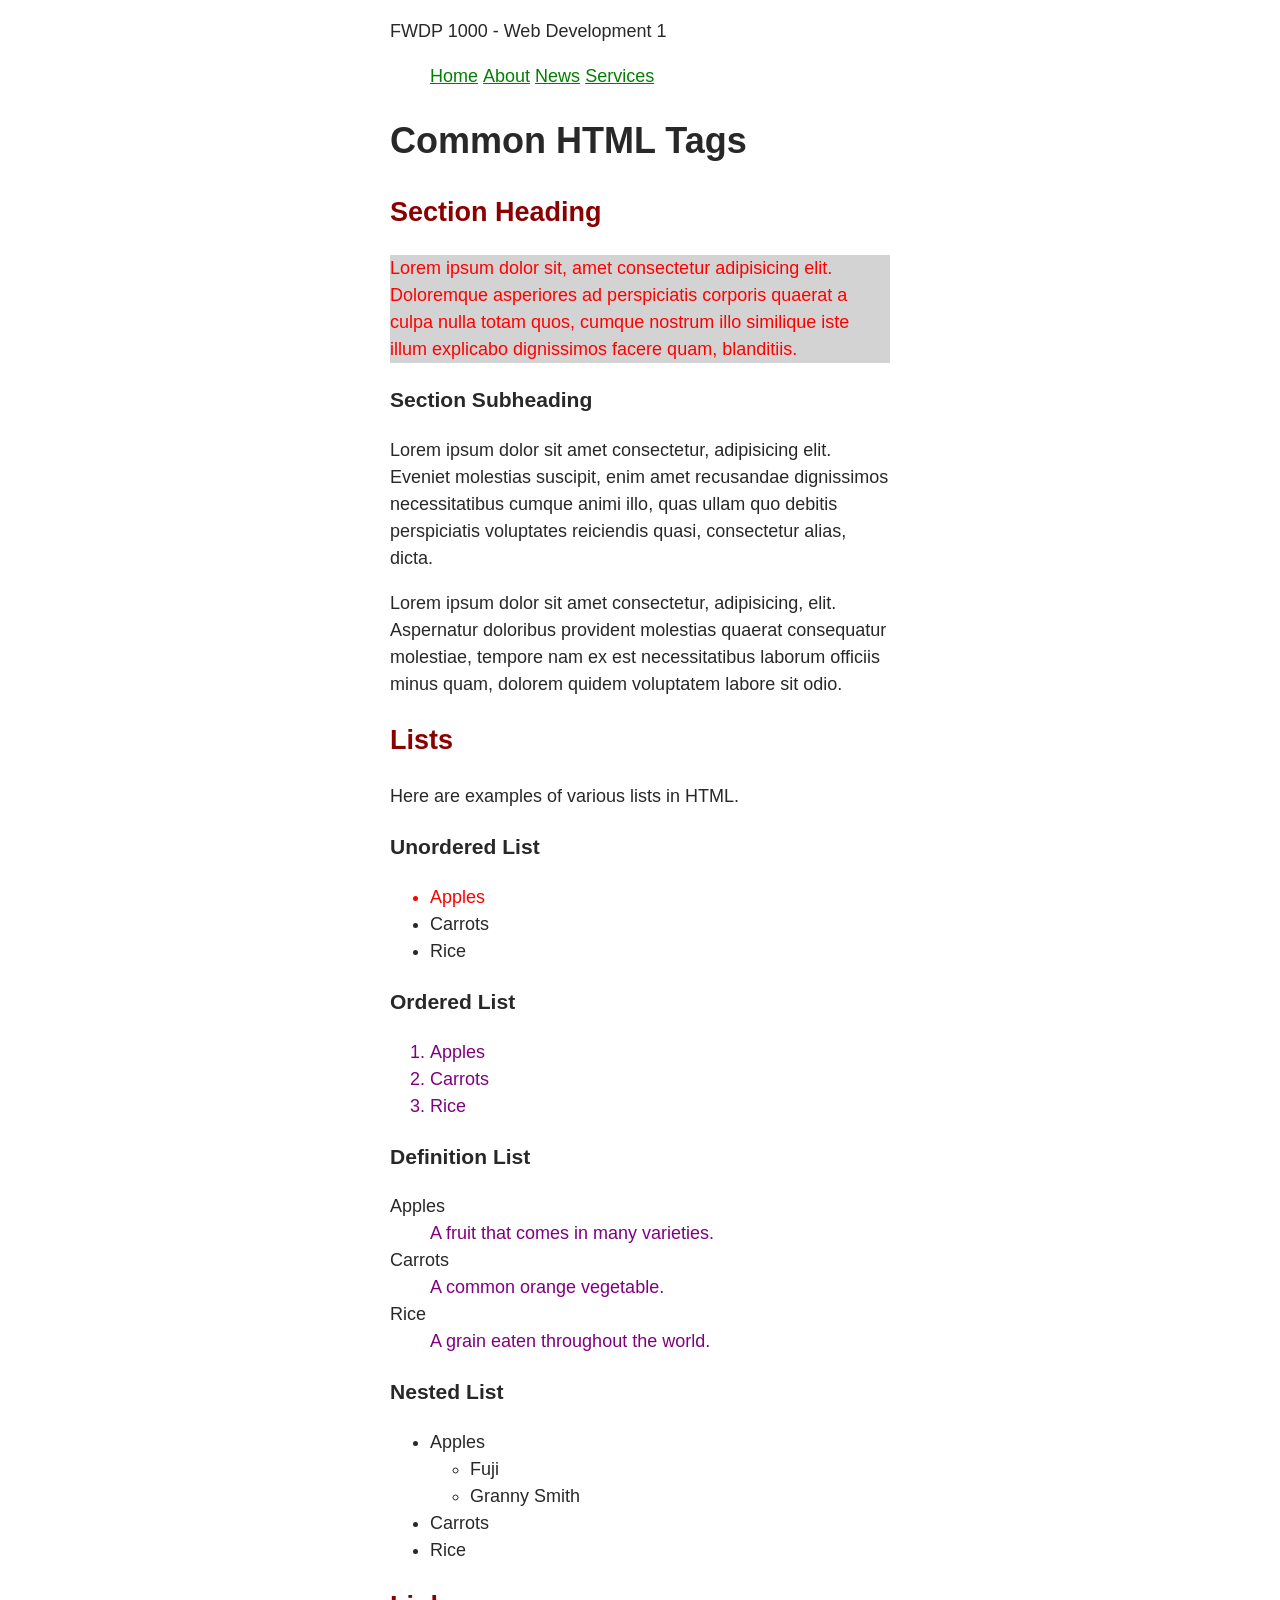
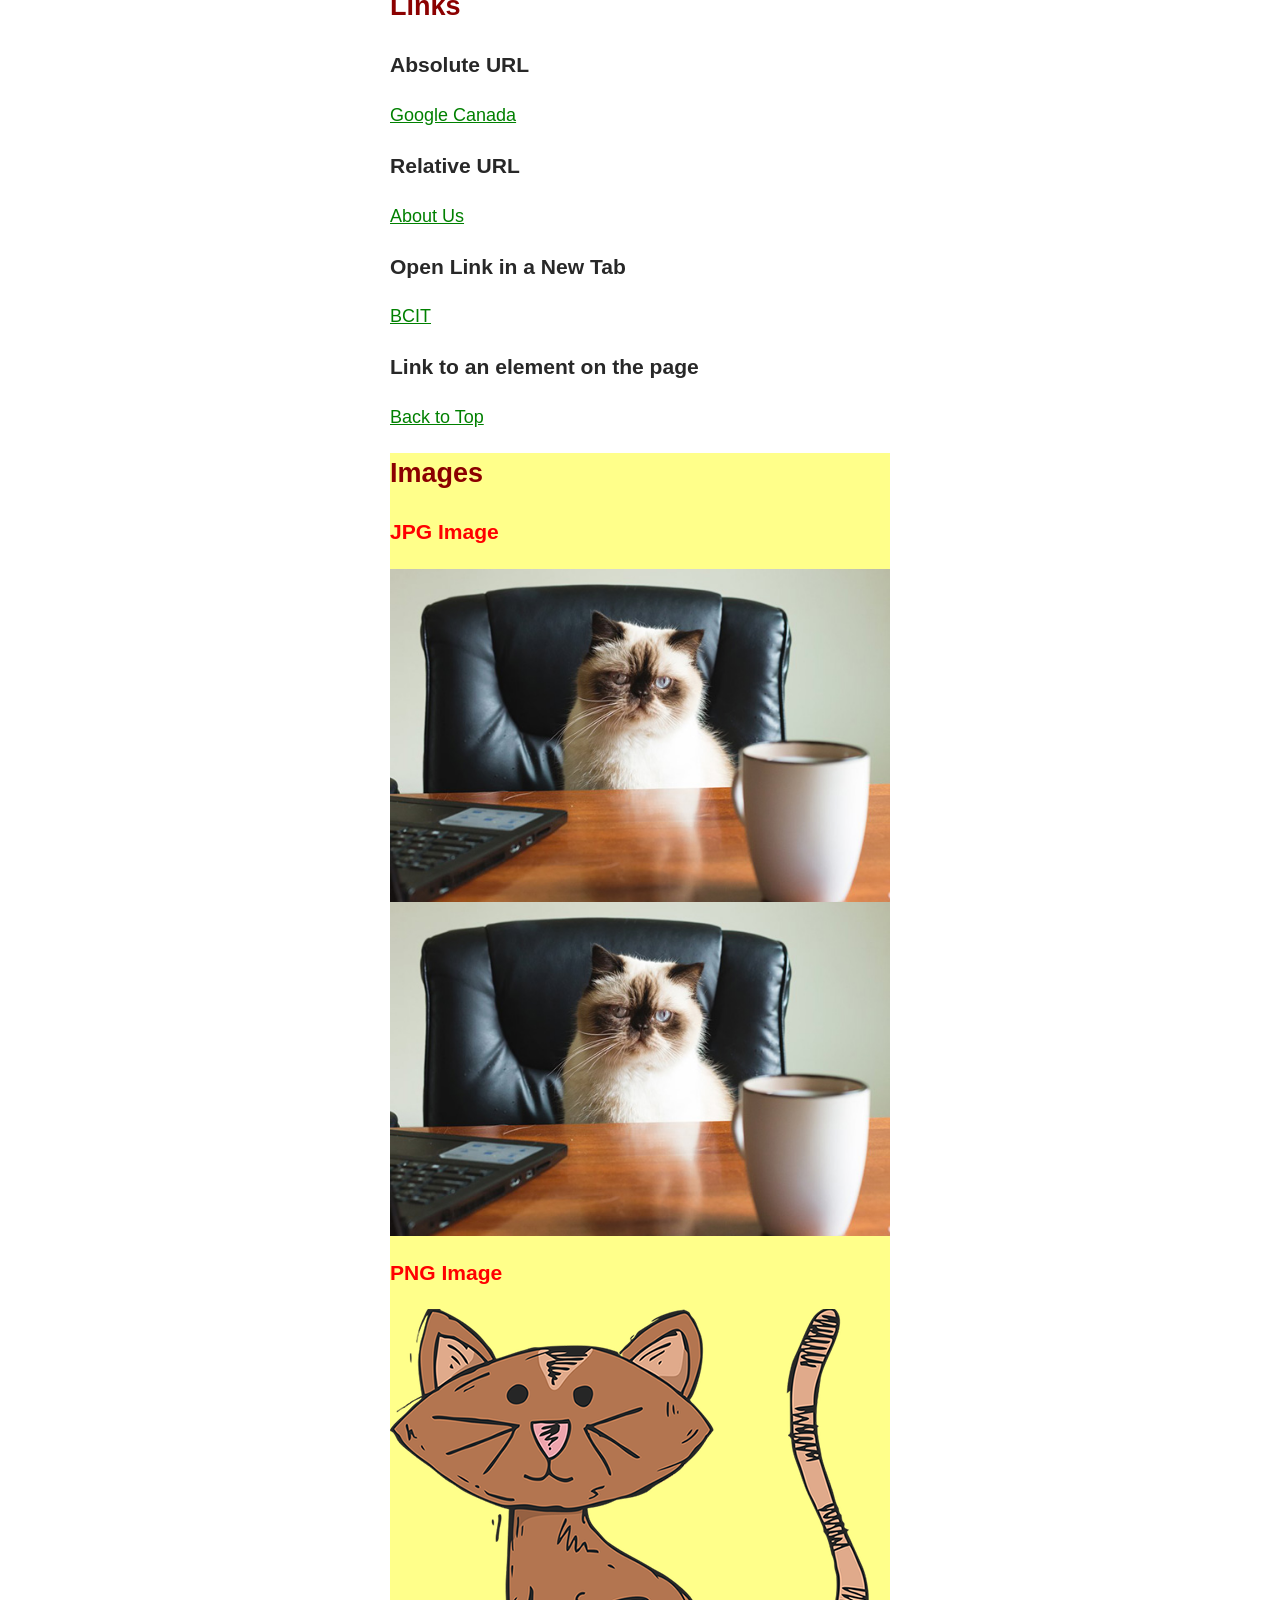
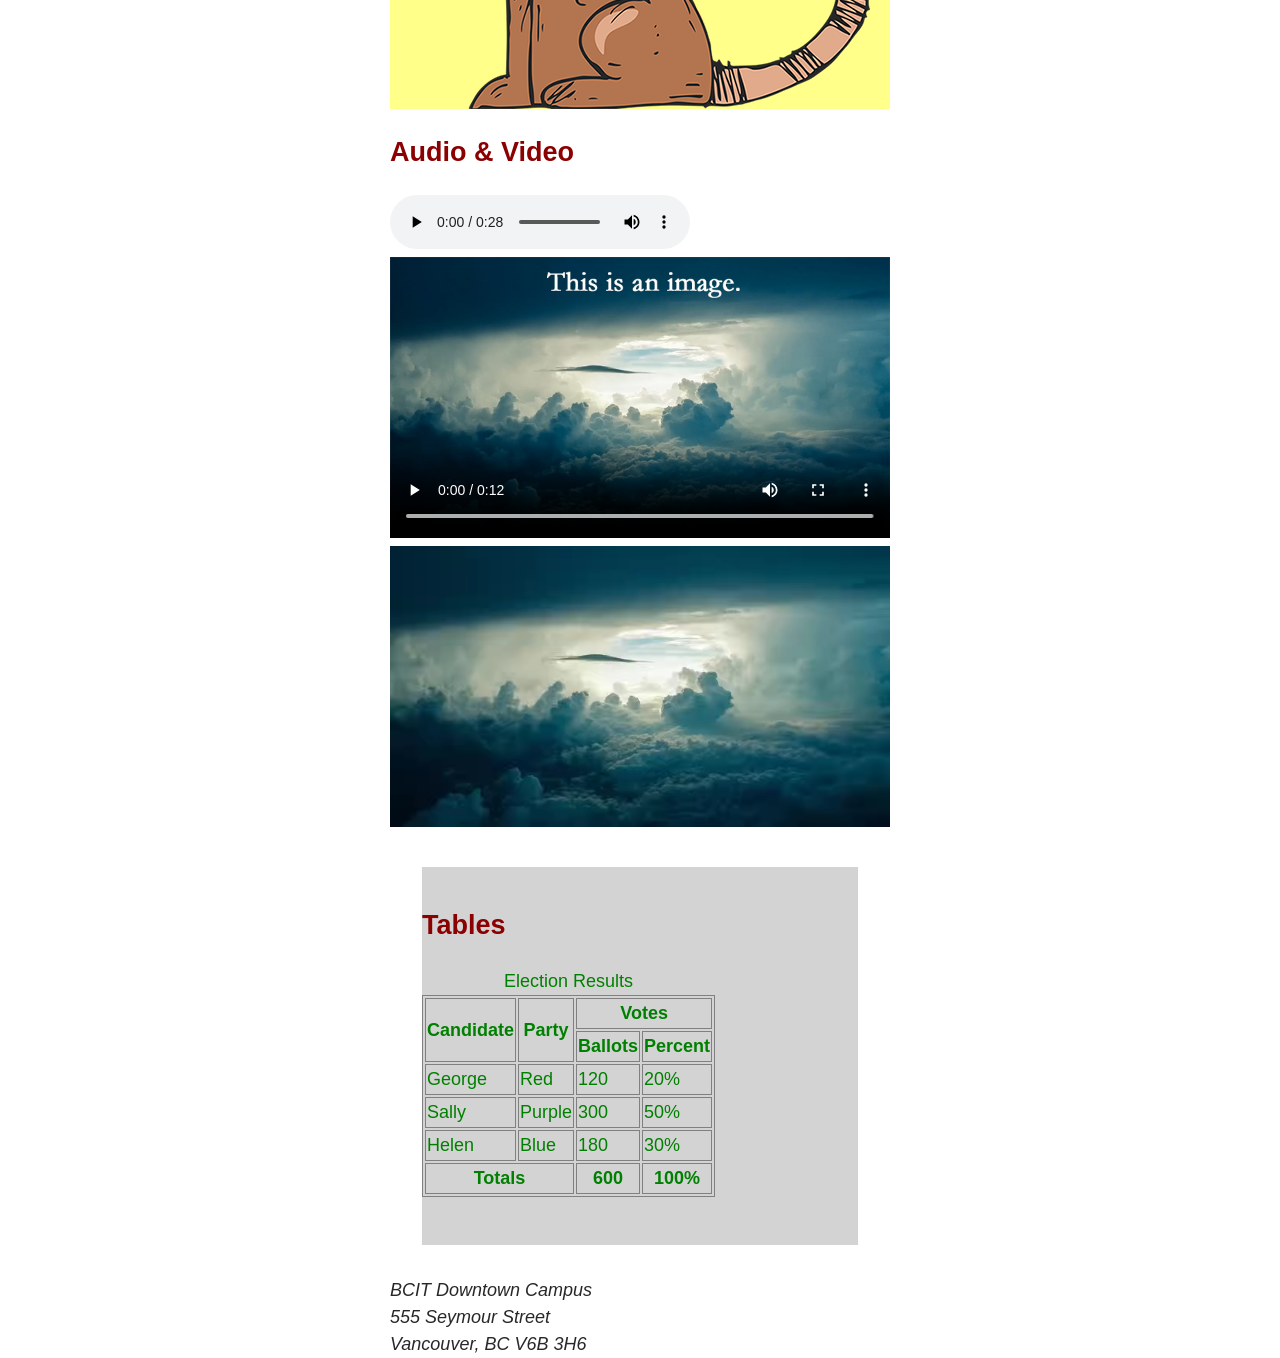
<file: index.html>
<!doctype html>
<html lang="en">
<head>
	<meta charset="utf-8">
	<title>Common HTML Tags</title>
	<style>
		table, th, td {
			border: 1px solid gray;
		}
	</style>
	<link rel="stylesheet" href="styles/normalize-fwd.css">
	<link rel="stylesheet" href="styles/styles.css">
</head>

<body id="top">
	
	<header>
		<p>FWDP 1000 - Web Development 1</p>
		<nav>
			<ul>
				<li><a href="index.html">Home</a></li>
				<li><a href="about-us.html">About</a></li>
				<li><a href="news.html">News</a></li>
				<li><a href="services.html">Services</a></li>
			</ul>
		</nav>
	</header>

	<main>
		<h1>Common HTML Tags</h1>
		
		<section>
			<h2>Section Heading</h2>
			<p class="warning bg-gray">Lorem ipsum dolor sit, amet consectetur adipisicing elit. Doloremque asperiores ad perspiciatis corporis quaerat a culpa nulla totam quos, cumque nostrum illo similique iste illum explicabo dignissimos facere quam, blanditiis.</p>

			<h3>Section Subheading</h3>
			<p>Lorem ipsum dolor sit amet consectetur, adipisicing elit. Eveniet molestias suscipit, enim amet recusandae dignissimos necessitatibus cumque animi illo, quas ullam quo debitis perspiciatis voluptates reiciendis quasi, consectetur alias, dicta.</p>

			<p>Lorem ipsum dolor sit amet consectetur, adipisicing, elit. Aspernatur doloribus provident molestias quaerat consequatur molestiae, tempore nam ex est necessitatibus laborum officiis minus quam, dolorem quidem voluptatem labore sit odio.</p>
		</section>

		<section>
			<h2>Lists</h2>
			<p>Here are examples of various lists in HTML.</p>

			<h3>Unordered List</h3>
			<ul>
				<li class="warning">Apples</li>
				<li>Carrots</li>
				<li>Rice</li>
			</ul>

			<h3>Ordered List</h3>
			<ol>
				<li>Apples</li>
				<li>Carrots</li>
				<li>Rice</li>
			</ol>

			<h3>Definition List</h3>
			<dl>
				<dt>Apples</dt>
				<dd>A fruit that comes in many varieties.</dd>

				<dt>Carrots</dt>
				<dd>A common orange vegetable.</dd>

				<dt>Rice</dt>
				<dd>A grain eaten throughout the world.</dd>
			</dl>

			<h3>Nested List</h3>
			<ul>
				<li>Apples
					<ul>
						<li>Fuji</li>
						<li>Granny Smith</li>
					</ul>
				</li>
				<li>Carrots</li>
				<li>Rice</li>
			</ul>
		</section>

		<section>
			<h2>Links</h2>

			<h3>Absolute URL</h3>	
			<p><a href="http://google.ca">Google Canada</a></p>

			<h3>Relative URL</h3>
			<p><a href="about-us.html">About Us</a></p>

			<h3>Open Link in a New Tab</h3>
			<p><a href="https://bcit.ca" target="_blank" rel="noopener noreferrer">BCIT</a></p>

			<h3>Link to an element on the page</h3>
			<p><a href="#top">Back to Top</a></p>
		</section>

		<section class="warning">
			<h2>Images</h2>

			<h3>JPG Image</h3>
			<img src="images/cat-photo.jpg" alt="A cat sitting at a desk">
			<img src="images/cat-photo.jpg" alt="A cat sitting at a desk">

			<h3>PNG Image</h3>
			<img src="images/cat-drawing.png" alt="A drawing of a cat">
		</section>

		<section>
			<h2>Audio & Video</h2>

			<audio controls>
				<source src="media/dialup-internet.mp3">
				Your browser does not support the audio element.
			</audio>

			<video width="720" controls poster="images/storm.jpg">
				<source src="media/storm.webm" type="video/webm">
				<source src="media/storm.mp4" type="video/mp4">
				Your browser does not support the video element.
			</video>

			<video autoplay muted loop playsinline >
				<source src="media/storm.webm" type="video/webm">
				<source src="media/storm.mp4" type="video/mp4">
				Your browser does not support the video element.
			</video>
		</section>

		<section class="section-table">
			<h2>Tables</h2>

			<table class="table-custom">
				<caption>Election Results</caption>
				<thead>
					<tr>
						<th rowspan="2">Candidate</th>
						<th rowspan="2">Party</th>
						<th colspan="2">Votes</th>
					</tr>
					<tr>
						<th>Ballots</th>
						<th>Percent</th>
					</tr>
				</thead>
				<tbody>
					<tr>
						<td>George</td>
						<td>Red</td>
						<td>120</td>
						<td>20%</td>
					</tr>
					<tr>
						<td>Sally</td>
						<td>Purple</td>
						<td>300</td>
						<td>50%</td>
					</tr>
					<tr>
						<td>Helen</td>
						<td>Blue</td>
						<td>180</td>
						<td>30%</td>
					</tr>
				</tbody>
				<tfoot>
					<tr>
						<th colspan="2">Totals</th>
						<th>600</th>
						<th>100%</th>
					</tr>
				</tfoot>
			</table>
		</section>
		
	</main>

	<footer>
		<address>
			BCIT Downtown Campus<br>
			555 Seymour Street<br>
			Vancouver, BC V6B 3H6<br>
		</address>
	</footer>

</body>
</html>
</file>
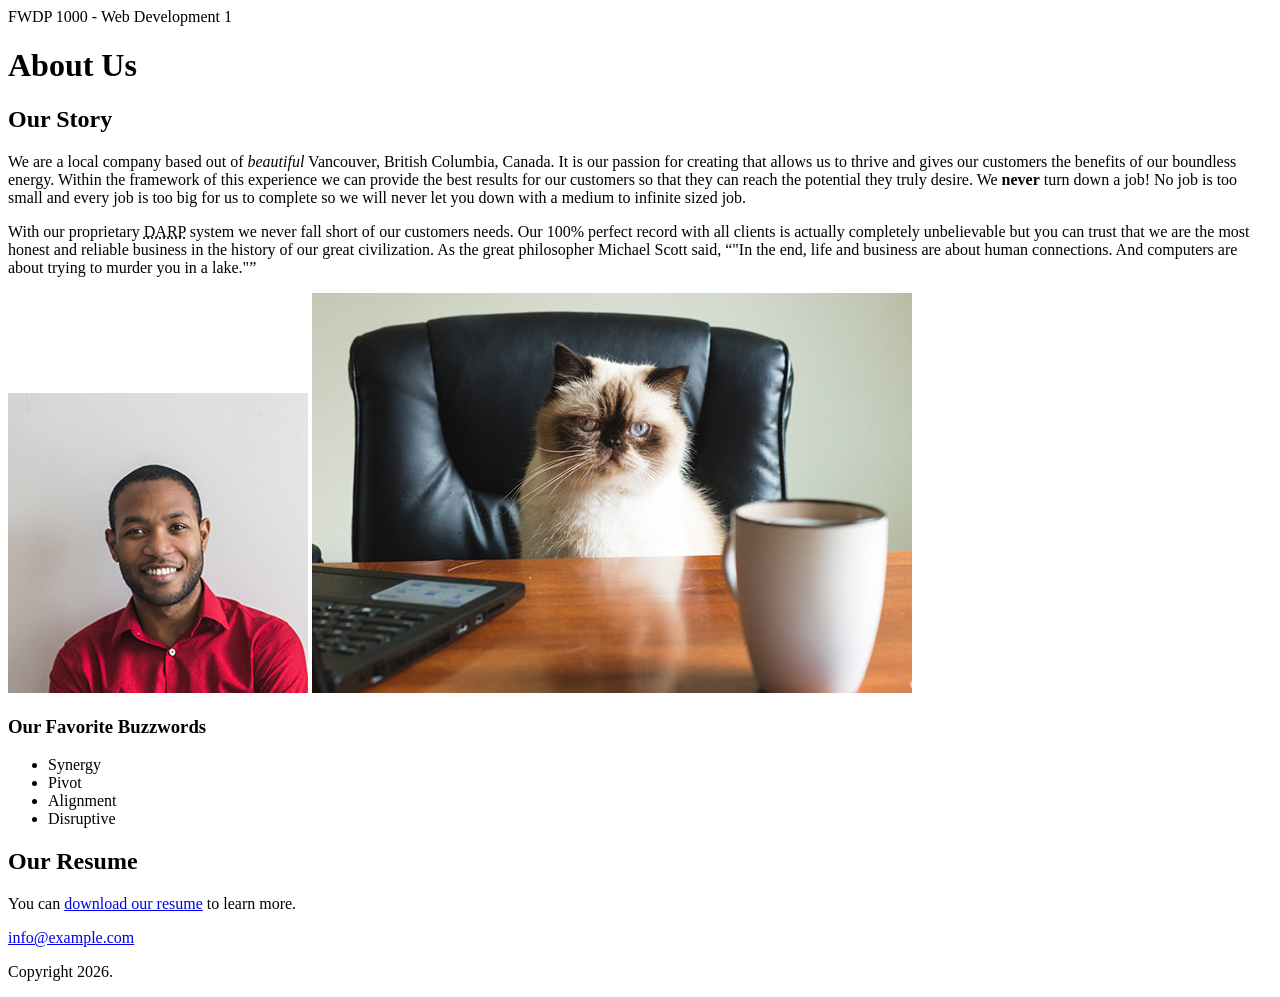
<file: about-us.html>
<!doctype html>
<html lang="en">

<head>
	<meta charset="utf-8">
	<title>About Us</title>
</head>

<body>

	<header>FWDP 1000 - Web Development 1</header>

	<main>
		<h1>About Us</h1>

		<section>
			<h2>Our Story</h2>
			<p>We are a local company based out of <em>beautiful</em> Vancouver, British Columbia, Canada. It is our
				passion for creating that allows us to thrive and gives our customers the benefits of our boundless
				energy. Within the framework of this experience we can provide the best results for our customers so
				that they can reach the potential they truly desire. We <strong>never</strong> turn down a job! No job
				is too small and every job is too big for us to complete so we will never let you down with a medium to
				infinite sized job.</p>

			<p>With our proprietary <abbr title="Digital Alignment Recovery Program">DARP</abbr> system we never fall
				short of our customers needs. Our 100% perfect record with all clients is actually completely
				unbelievable but you can trust that we are the most honest and reliable business in the history of our
				great civilization. As the great philosopher Michael Scott said, <q
				   cite="https://www.imdb.com/title/tt1031459/characters/nm0136797">"In the end, life and business are
					about human connections. And computers are about trying to murder you in a lake."</q></p>

			<div class="team">
				<img src="images/customer1.jpg" alt="A photo of a man" class="team-member-1">
				<img src="images/cat-photo.jpg" alt="A photo of a cat at a desk" class="team-member-2">
			</div>

			<h3>Our Favorite Buzzwords</h3>

			<ul>
				<li>Synergy</li>
				<li>Pivot</li>
				<li>Alignment</li>
				<li>Disruptive</li>
			</ul>
		</section>

		<section>
			<h2>Our Resume</h2>
			<p>You can <a href="media/resume.pdf">download our resume</a> to learn more.</p>
		</section>

	</main>

	<footer>
		<a href="mailto:info@example.com">info@example.com</a>
		<p>Copyright 2026.</p>
	</footer>

</body>

</html>
</file>
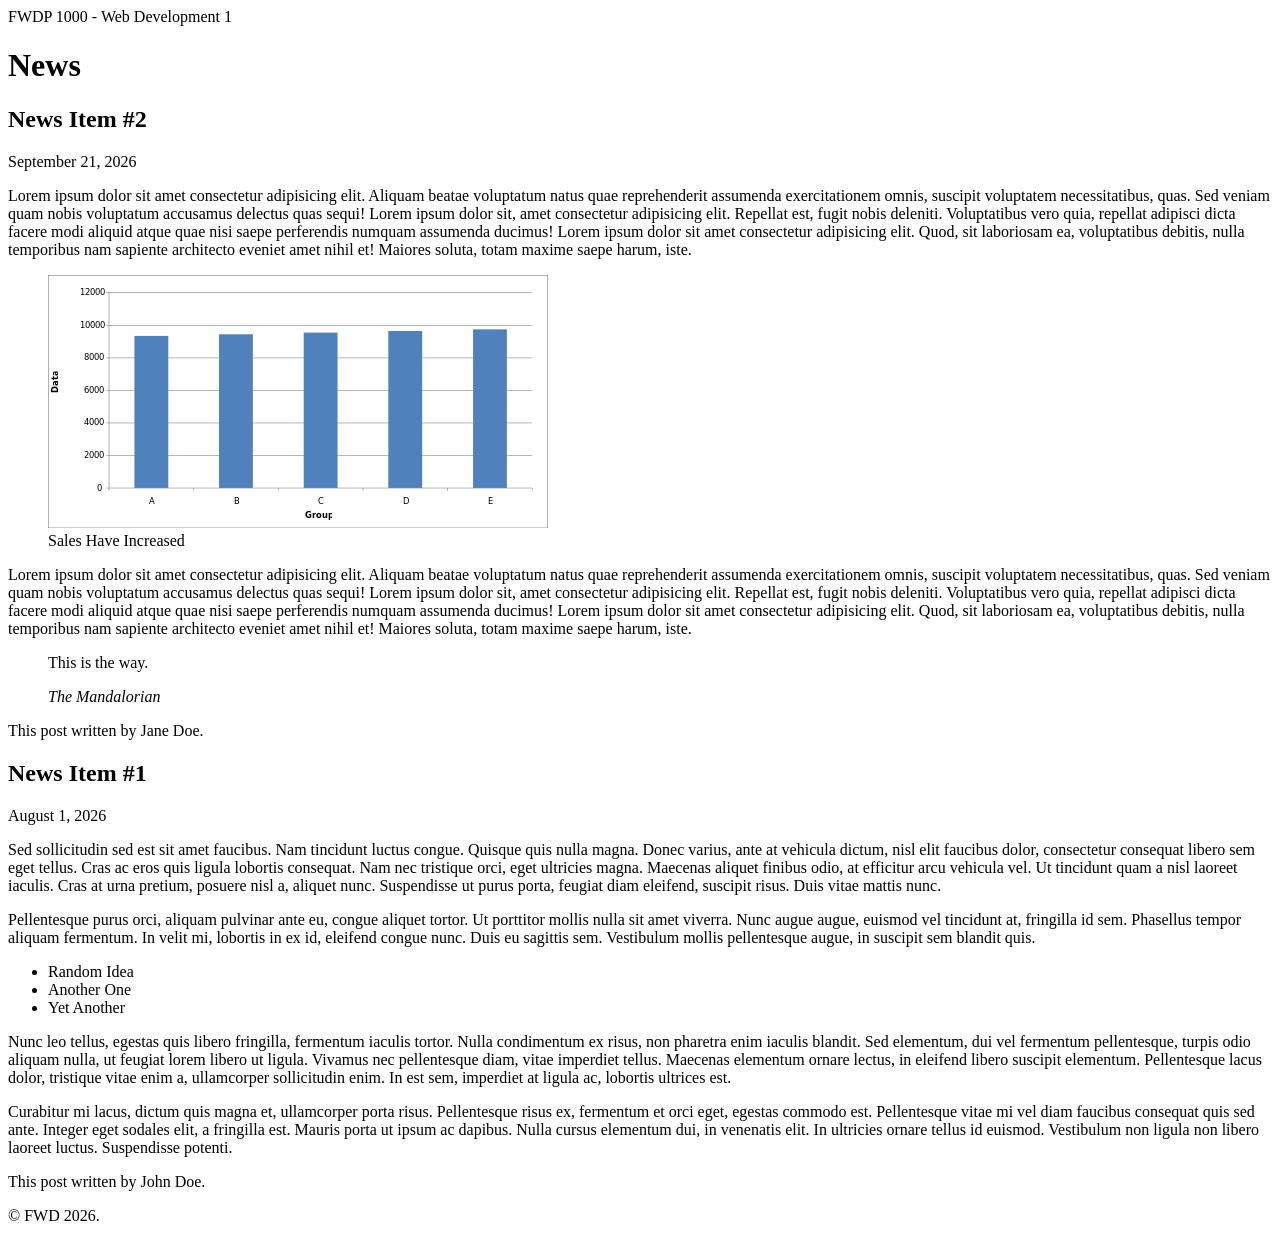
<file: news.html>
<!doctype html>
<html lang="en">
<head>
	<meta charset="utf-8">
	<title>News</title>
</head>

<body>

	<header>FWDP 1000 - Web Development 1</header>

	<main>

		<h1>News</h1>

		<article>

			<header>
				<h2>News Item #2</h2>
				<time datetime="2026-09-21">September 21, 2026</time>
			</header>

			<section>
				<p>Lorem ipsum dolor sit amet consectetur adipisicing elit. Aliquam beatae voluptatum natus quae
					reprehenderit assumenda exercitationem omnis, suscipit voluptatem necessitatibus, quas. Sed veniam
					quam nobis voluptatum accusamus delectus quas sequi! Lorem ipsum dolor sit, amet consectetur
					adipisicing elit. Repellat est, fugit nobis deleniti. Voluptatibus vero quia, repellat adipisci
					dicta facere modi aliquid atque quae nisi saepe perferendis numquam assumenda ducimus! Lorem ipsum
					dolor sit amet consectetur adipisicing elit. Quod, sit laboriosam ea, voluptatibus debitis, nulla
					temporibus nam sapiente architecto eveniet amet nihil et! Maiores soluta, totam maxime saepe harum,
					iste.</p>

				<figure>
					<img src="images/graph.png" alt="A bar graph showing sales">
					<figcaption>Sales Have Increased</figcaption>
				</figure>

				<p>Lorem ipsum dolor sit amet consectetur adipisicing elit. Aliquam beatae voluptatum natus quae
					reprehenderit assumenda exercitationem omnis, suscipit voluptatem necessitatibus, quas. Sed veniam
					quam nobis voluptatum accusamus delectus quas sequi! Lorem ipsum dolor sit, amet consectetur
					adipisicing elit. Repellat est, fugit nobis deleniti. Voluptatibus vero quia, repellat adipisci
					dicta facere modi aliquid atque quae nisi saepe perferendis numquam assumenda ducimus! Lorem ipsum
					dolor sit amet consectetur adipisicing elit. Quod, sit laboriosam ea, voluptatibus debitis, nulla
					temporibus nam sapiente architecto eveniet amet nihil et! Maiores soluta, totam maxime saepe harum,
					iste.</p>

				<blockquote>
					<p>This is the way.</p>
					<cite>The Mandalorian</cite>
				</blockquote>

			</section>

			<footer>
				<p>This post written by Jane Doe.</p>
			</footer>

		</article>


		<article>

			<header>
				<h2>News Item #1</h2>
				<time datetime="2026-08-01">August 1, 2026</time>
			</header>

			<section>
				<p>Sed sollicitudin sed est sit amet faucibus. Nam tincidunt luctus congue. Quisque quis nulla magna.
					Donec varius, ante at vehicula dictum, nisl elit faucibus dolor, consectetur consequat libero sem
					eget tellus. Cras ac eros quis ligula lobortis consequat. Nam nec tristique orci, eget ultricies
					magna. Maecenas aliquet finibus odio, at efficitur arcu vehicula vel. Ut tincidunt quam a nisl
					laoreet iaculis. Cras at urna pretium, posuere nisl a, aliquet nunc. Suspendisse ut purus porta,
					feugiat diam eleifend, suscipit risus. Duis vitae mattis nunc.</p>

				<p>Pellentesque purus orci, aliquam pulvinar ante eu, congue aliquet tortor. Ut porttitor mollis nulla
					sit amet viverra. Nunc augue augue, euismod vel tincidunt at, fringilla id sem. Phasellus tempor
					aliquam fermentum. In velit mi, lobortis in ex id, eleifend congue nunc. Duis eu sagittis sem.
					Vestibulum mollis pellentesque augue, in suscipit sem blandit quis.</p>

				<aside>
					<ul>
						<li>Random Idea</li>
						<li>Another One</li>
						<li>Yet Another</li>
					</ul>
				</aside>

				<p>Nunc leo tellus, egestas quis libero fringilla, fermentum iaculis tortor. Nulla condimentum ex risus,
					non pharetra enim iaculis blandit. Sed elementum, dui vel fermentum pellentesque, turpis odio
					aliquam nulla, ut feugiat lorem libero ut ligula. Vivamus nec pellentesque diam, vitae imperdiet
					tellus. Maecenas elementum ornare lectus, in eleifend libero suscipit elementum. Pellentesque lacus
					dolor, tristique vitae enim a, ullamcorper sollicitudin enim. In est sem, imperdiet at ligula ac,
					lobortis ultrices est.</p>

				<p>Curabitur mi lacus, dictum quis magna et, ullamcorper porta risus. Pellentesque risus ex, fermentum
					et orci eget, egestas commodo est. Pellentesque vitae mi vel diam faucibus consequat quis sed ante.
					Integer eget sodales elit, a fringilla est. Mauris porta ut ipsum ac dapibus. Nulla cursus elementum
					dui, in venenatis elit. In ultricies ornare tellus id euismod. Vestibulum non ligula non libero
					laoreet luctus. Suspendisse potenti.</p>

			</section>

			<footer>
				<p>This post written by John Doe.</p>
			</footer>

		</article>

	</main>

	<footer>
		<p>&copy; FWD 2026.</p>
	</footer>

</body>
</html>
</file>
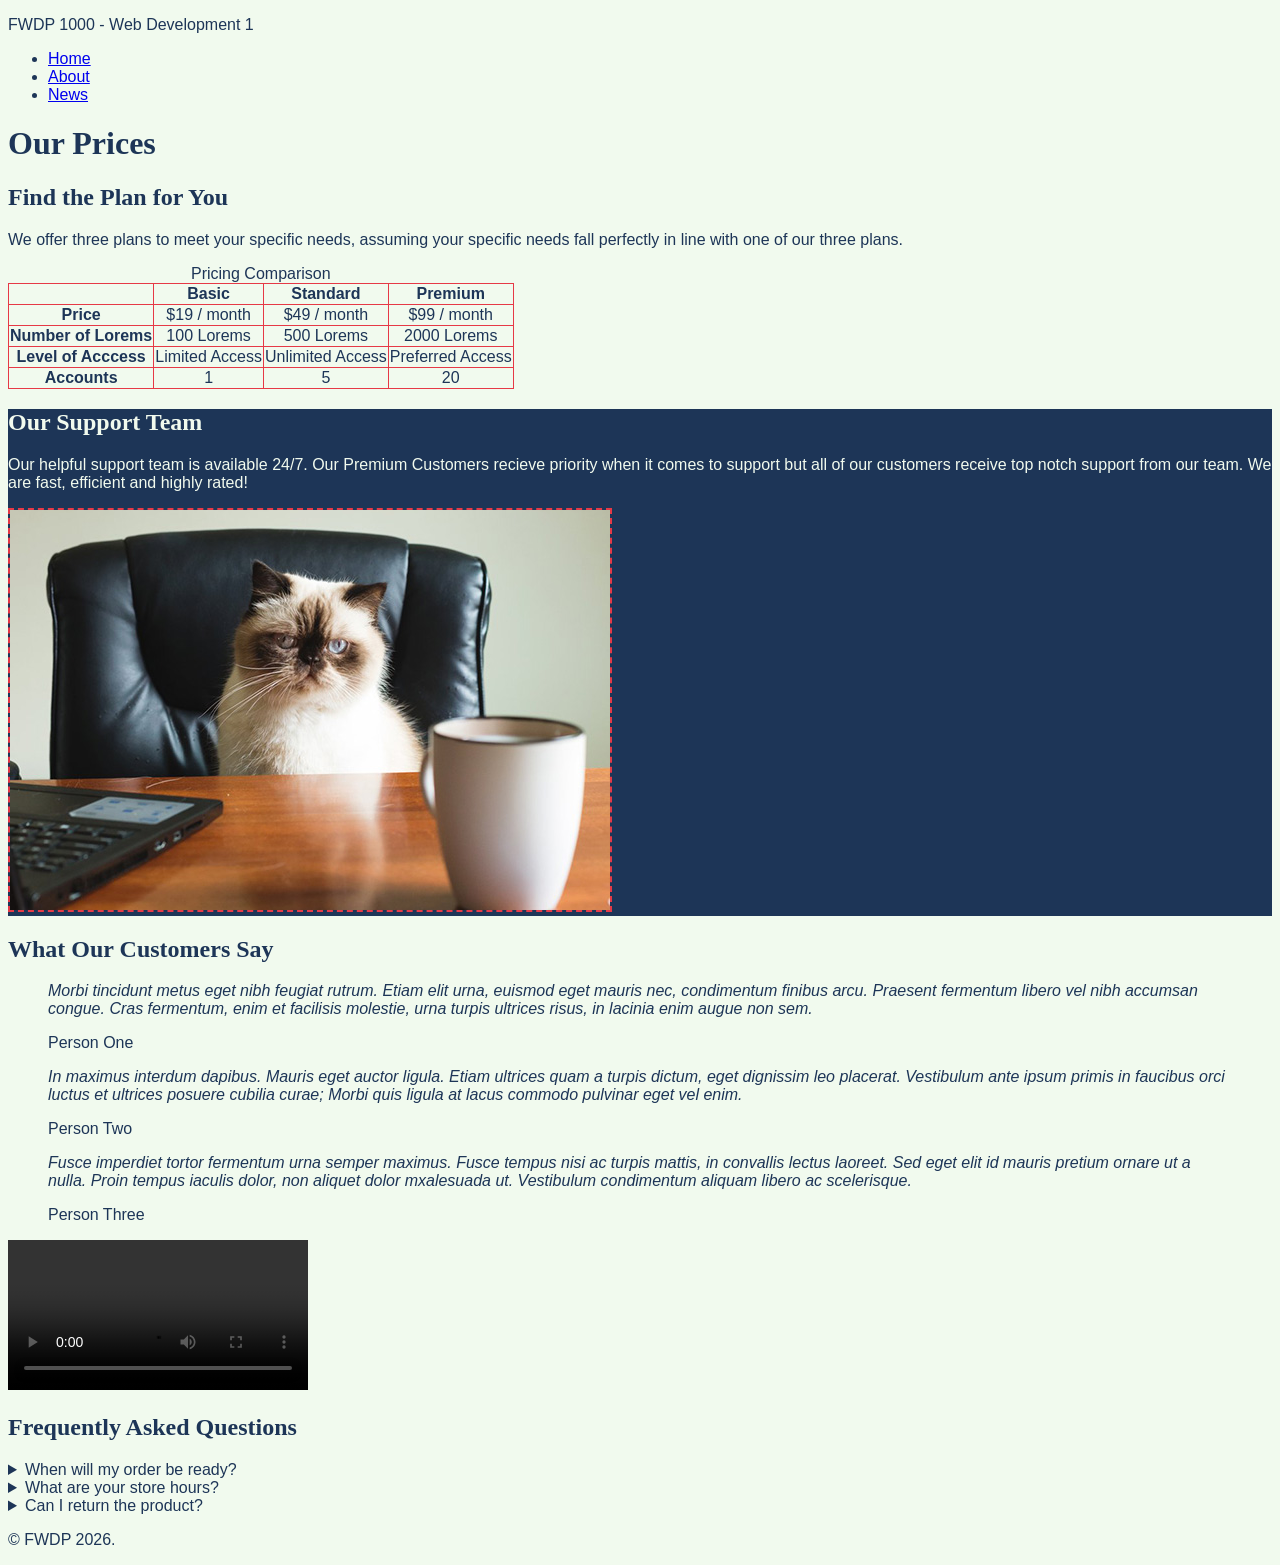
<file: pricing.html>
<!doctype html>
<html lang="en">
<head>
	<meta charset="utf-8">
	<title>Pricing</title>
	<link rel="stylesheet" href="styles/pricing.css">
</head>

<body>

	<header>
		<p>FWDP 1000 - Web Development 1</p>

		<!-- Add navigation to the three other pages here -->
		<nav>
			<ul>
				<li><a href="index.html">Home</a></li>
				<li><a href="about-us.html">About</a></li>
				<li><a href="news.html">News</a></li>
			</ul>
		</nav>
	</header>

	<main>

		<h1>Our Prices</h1>

		<section>
			<h2>Find the Plan for You</h2>

			<p>We offer three plans to meet your specific needs, assuming your specific needs fall perfectly in line with one of our three plans.</p>

			<table>
				<caption>Pricing Comparison</caption>
				<tr>
					<th></th>
					<th>Basic</th>
					<th>Standard</th>
					<th>Premium</th>
				</tr>
				<tr>
					<th>Price</th>
					<td>$19 / month</td>
					<td>$49 / month</td>
					<td>$99 / month</td>
				</tr>
				<tr>
					<th>Number of Lorems</th>
					<td>100 Lorems</td>
					<td>500 Lorems</td>
					<td>2000 Lorems</td>
				</tr>
				<tr>
					<th>Level of Acccess</th>
					<td>Limited Access</td>
					<td>Unlimited Access</td>
					<td>Preferred Access</td>
				</tr>
				<tr>
					<th>Accounts</th>
					<td>1</td>
					<td>5</td>
					<td>20</td>
				</tr>
			</table>
		</section>

		<section class="section-two">
			<h2>Our Support Team</h2>

			<p>Our helpful support team is available 24/7. Our Premium Customers recieve priority when it comes to support but all of our customers receive top notch support from our team. We are fast, efficient and highly rated!</p>
			
			<!-- Add an image here -->
			<img src="images/cat-photo.jpg" alt="A photo of a cat">
		</section>

		<section>
			<h2>What Our Customers Say</h2>

			<blockquote>
				<p>Morbi tincidunt metus eget nibh feugiat rutrum. Etiam elit urna, euismod eget mauris nec, condimentum finibus arcu. Praesent fermentum libero vel nibh accumsan congue. Cras fermentum, enim et facilisis molestie, urna turpis ultrices risus, in lacinia enim augue non sem.</p>
				<cite>Person One</cite>
			</blockquote>

			<blockquote>
				<p>In maximus interdum dapibus. Mauris eget auctor ligula. Etiam ultrices quam a turpis dictum, eget dignissim leo placerat. Vestibulum ante ipsum primis in faucibus orci luctus et ultrices posuere cubilia curae; Morbi quis ligula at lacus commodo pulvinar eget vel enim.</p>
				<cite>Person Two</cite>
			</blockquote>

			<blockquote>
				<p>Fusce imperdiet tortor fermentum urna semper maximus. Fusce tempus nisi ac turpis mattis, in convallis lectus laoreet. Sed eget elit id mauris pretium ornare ut a nulla. Proin tempus iaculis dolor, non aliquet dolor mxalesuada ut. Vestibulum condimentum aliquam libero ac scelerisque.</p>
				<cite>Person Three</cite>
			</blockquote>

			<!-- Add a video here -->
			<video controls>
				<source src="media/storm.mp4">
			</video>
		</section>

		<section>
			<h2>Frequently Asked Questions</h2>
			<!-- Add markup below to show/hide the answers to the questions -->
			
			<details>
				<summary>When will my order be ready?</summary>
				<p>Lorem ipsum dolor sit amet, consectetur adipiscing elit. Donec placerat, est in elementum molestie, ex enim eleifend lectus, in porta ex odio vitae libero. Maecenas sit amet elit ut quam suscipit pulvinar. Pellentesque congue imperdiet augue ut laoreet. Mauris imperdiet lacinia erat at luctus.</p>
			</details>

			<details>
				<summary>What are your store hours?</summary>
				<p>Vestibulum vel sapien sed est aliquam aliquam nec a felis. Nulla tempor ultrices mi ac congue. Morbi sed eros dignissim, sagittis sapien ac, finibus turpis. Curabitur condimentum, urna sit amet mattis faucibus, sem leo viverra orci, ac scelerisque nibh justo at magna.</p>
			</details>

			<details>
				<summary>Can I return the product?</summary>
				<p>Orci varius natoque penatibus et magnis dis parturient montes, nascetur ridiculus mus. Mauris congue, risus congue porttitor dignissim, arcu purus imperdiet massa, sit amet convallis lorem leo sit amet lorem. Cras volutpat lobortis orci, quis efficitur augue fermentum nec. Vivamus non cursus magna.</p>
			</details>
		</section>

	</main>

	<footer>
		<p>&copy; FWDP 2026.</p>
	</footer>

</body>
</html>
</file>
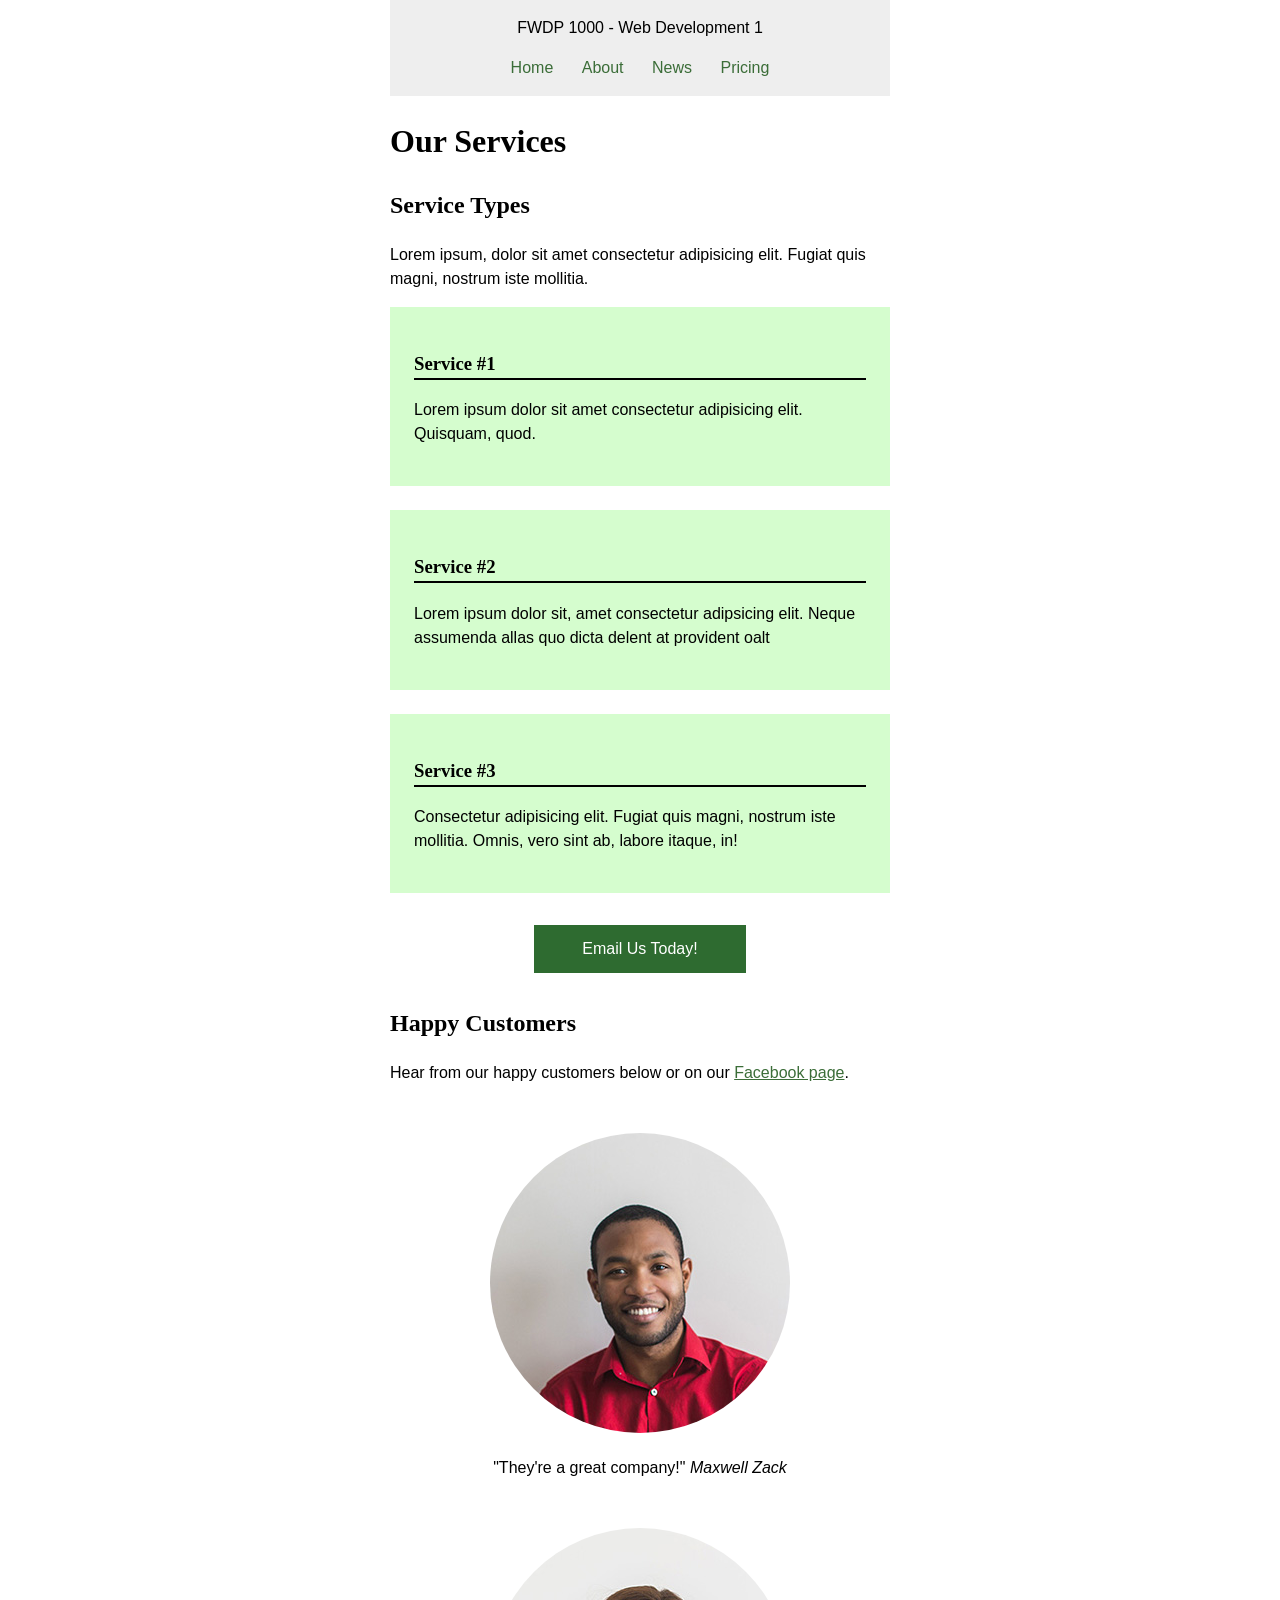
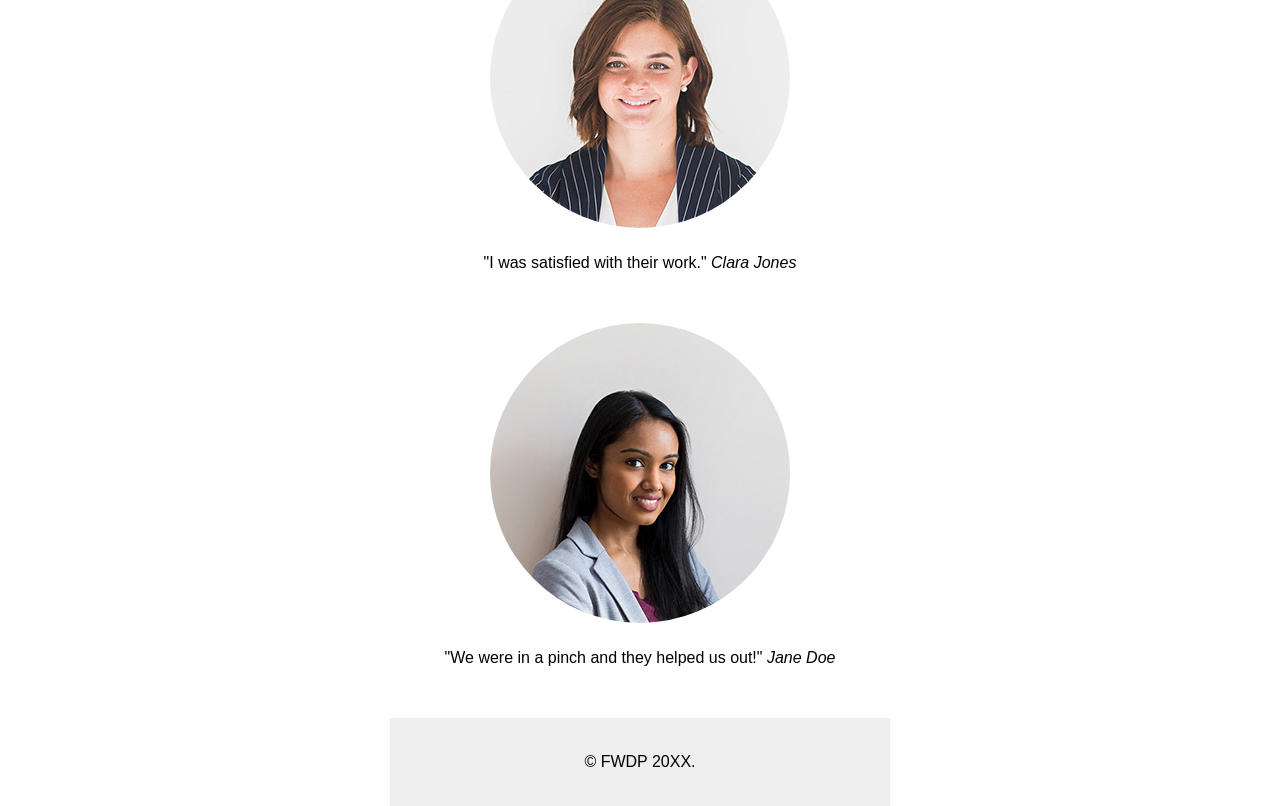
<file: services.html>
<!doctype html>
<html lang="en">
<head>
	<meta charset="utf-8">
	<title>Services</title>
	<link rel="stylesheet" href="styles/normalize-fwd.css">
	<link rel="stylesheet" href="styles/services.css">
</head>

<body>
	<header class="center">
		<p>FWDP 1000 - Web Development 1</p>
		<nav>
			<ul>
				<li><a href="index.html">Home</a></li>
				<li><a href="about-us.html">About</a></li>
				<li><a href="news.html">News</a></li>
				<li><a href="pricing.html">Pricing</a></li>
			</ul>
		</nav>
	</header>
	<main>
		<h1>Our Services</h1>
		<section class="services">
			<h2>Service Types</h2>
			<p>Lorem ipsum, dolor sit amet consectetur adipisicing elit. Fugiat quis magni, nostrum iste mollitia.
			</p>
			<article>
				<h3>Service #1</h3>
				<p>Lorem ipsum dolor sit amet consectetur adipisicing elit. Quisquam, quod.</p>
			</article>
			<article>
				<h3>Service #2</h3>
				<p>Lorem ipsum dolor sit, amet consectetur adipsicing elit.
				Neque assumenda allas quo dicta delent at provident oalt</p>	
			</article>
			<article>	
				<h3>Service #3</h3>
				<p>Consectetur adipisicing elit. Fugiat quis magni, 
				nostrum iste mollitia. Omnis, vero sint ab, labore itaque, in!</p>		
			</article>
			<a class="button" href="mailto:info@company.com">Email Us Today!</a>
	</section>
	<section class="customers">
		<h2>Happy Customers</h2>
		<p>Hear from our happy customers below or on our <a href="https://www.facebook.com" target="_blank" rel="noopener noreferrer">Facebook page</a>.</p>
		<article>
			<img src="images/customer1.jpg" alt="Maxwell Zack, a smiling man in a red button-up shirt">
			<p>"They're a great company!" <cite>Maxwell Zack</cite></p>
		</article>
		<article>
			<img src="images/customer2.jpg" alt="Clara Jones, a smiling woman with shoulder-length brown hair in a pinstripe blazer">
			<p>"I was satisfied with their work." <cite>Clara Jones</cite></p>	
		</article>
		<article>	
			<img src="images/customer3.jpg" alt="Jane Doe, a smiling woman with long dark hair in a light grey blazer">
			<p>"We were in a pinch and they helped us out!" <cite>Jane Doe</cite></p>	
		</article>
	</section>
	</main>
	<footer>
		<p>&copy; FWDP 20XX.</p>
	</footer>
</body>
</html>
</file>
<file: styles/styles.css>
html {
	box-sizing: border-box;
}

*, *::after, *::before {
	box-sizing: inherit;
}

body {
	max-width: 31.25rem;
	margin: 0 auto;
	font-family: Arial,"Helvetica Neue",Helvetica,sans-serif;
	font-size: 18px;
	font-weight: 400;
	line-height: 1.5;
	color: rgb(40, 40, 40);
}

h2 {
	color: darkred;
}

a {
	color: green;
}

a:visited {
	color: #003800;
}

a:hover,
a:focus {
	color: #003800;
	color: white
}

a:focus {
	color: #003800;
}

a:active {
	color: #e39645;
}
nav li {
	display: inline-block;
}

.warning {
	color: #ff0000;
}

section.warning img {
	display: block;
}

.bg-gray {
	background-color: lightgray;
}

ol li,
dd {
	color: purple;
}

section.warning {
	background-color: #ffff0075;
}

.table-custom {
	color: green;
}

table {
	color: orange;
}

.section-table {
	background-color: lightgrey;
	padding-top: 1rem; 
	padding-bottom: 3rem;
	padding-right: 2rem; 
	padding-left: 1rem 2rem 3rem 4rem; 
	margin: 2rem;
}
</file>
<file: styles/pricing.css>
body {
	background-color: #f1faee;
	color: #1d3557;
	font-family: Tahoma,Verdana,Segoe,sans-serif;
}

h1,
h2 {
	font-family: Georgia,Times,"Times New Roman",serif;
	font-size: 2rem;
}

h2 {
	font-size: 1.5rem;
}

table,
th,
td {
	border: 1px solid #e63946;
	border-collapse: collapse;
	text-align: center;
}

img {
	border: 2px dashed #e63946;
}

blockquote p {
	font-style: italic;
}

blockquote cite {
	font-style: normal;
}

.section-two {
	background-color: #1d3557;
	color: #f1faee;
}
</file>
<file: styles/services.css>
body {
    max-width:  31.25rem;
    margin: 0 auto;
    line-height: 1.5;
    font-family: 'Lucida Sans', 'Lucida Sans Regular', 'Lucida Grande', 'Lucida Sans Unicode', Geneva, Verdana, sans-serif;
}

h1, h2, h3 {
    font-family: Georgia, serif;
}

p {
    font-weight: 200;
    font-size: 1rem;
}

nav li {
    display: inline-block;
}   

nav li a {
    text-decoration: none; 
    margin: 0 0.75rem;
    display: inline-block;
}

nav ul {
    margin: 0;
    padding: 0;
}

header p {
    margin: 0 0 1rem;     
}

header, footer {
    background-color: #eeeeee;
    padding: 1rem;  
    text-align: center;
}

.center {
  margin: auto;
  width: 100%;
}

.services article {
    background-color: #d5fdce;
    padding: 1.5rem;
    margin: 0 0 1.5rem; 
    text-wrap: pretty;
}

.services h3 {
    border-bottom: 2px solid black;
}

a {
    color: #3b6d38;
}

a:visited {
    color: #3b6d38;
}

a:hover {
    color: chocolate;
}

a:focus {
    color: chocolate;
    outline: 2px solid chocolate;
    outline-offset: 4px;
}

a:active {
    color: rgb(55, 27, 8);
    background-color: cornsilk;
}

.customers article {
    text-align: center;
}

.customers img {
    border-radius: 50%;
}

.customers p {
    margin-bottom: 3rem;
}

.button {
    display: block;           /* lets padding, width and margin work fully */
    width: fit-content;       /* shrinks it to fit the text */
    margin: 2rem auto;      /* space above and below, auto sides = centred */
    padding: 0.75rem 3rem;    /* makes it chunky like a button */
    background-color: #2e6b30;
    color: white;
    text-decoration: none;    /* removes the underline */
}

.button:visited {
    color: white;
}

.button:hover {
    color: #2e6b30;
    background-color: #eeeeee;
}

.button:focus {
    background-color: #2e6b30;
    color: white;
}
</file>
